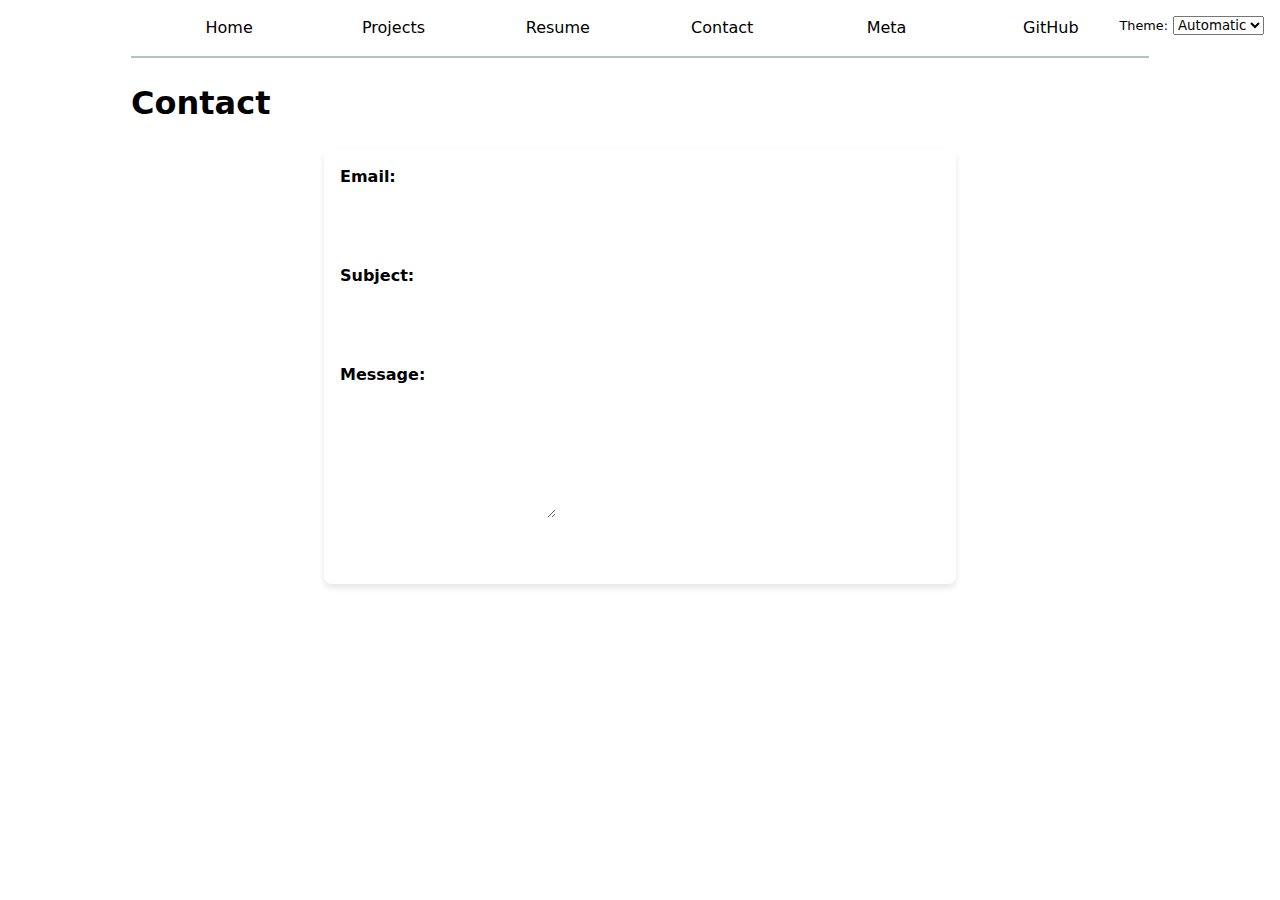
<file: contact/index.html>
<!DOCTYPE html>
<html lang="en">
<head>
    <meta charset="UTF-8">
    <meta name="viewport" content="width=device-width, initial-scale=1.0">
    <title>Contact</title>
    <link rel="stylesheet" href="../style.css">
</head>
<body>
    <h1>Contact</h1>
    <form action="mailto:YOUR_EMAIL_ADDRESS" method="POST" enctype="text/plain">
        <label for="email">Email:</label>
        <input id="email" name="email" type="email" required>
        <br>
        <label for="subject">Subject:</label>
        <input id="subject" name="subject" type="text" required>
        <br>
        <label for="body">Message:</label>
        <textarea id="body" name="body" rows="4" required></textarea>
        <br>
        <button>Send</button>
    </form>
    <script type="module" src="../global.js"></script>
</body>
</html>
</file>
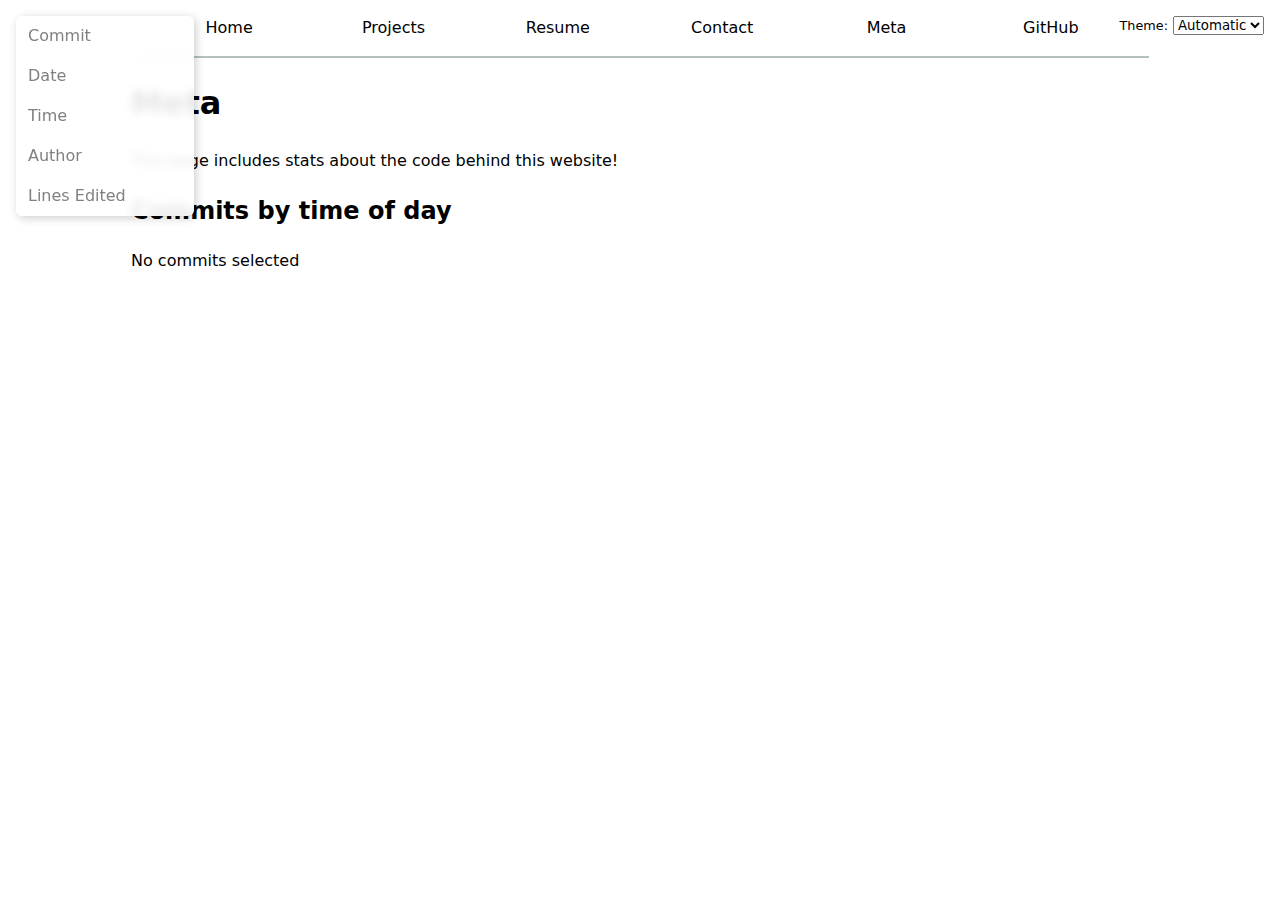
<file: meta/index.html>
<!DOCTYPE html>
<html lang="en">
<head>
    <meta charset="UTF-8">
    <meta name="viewport" content="width=device-width, initial-scale=1.0">
    <title>Meta</title>
    <link rel="stylesheet" href="../style.css">
    <script src="https://d3js.org/d3.v7.min.js"></script>
</head>
<body>
    <h1>Meta</h1>
    <p>This page includes stats about the code behind this website!</p>
    <div id="stats"></div>
    <script type="module" src="../global.js"></script>
    <script type="module" src="main.js"></script>

    <h2>Commits by time of day</h2>
    <div id="chart"></div>
    <dl id="commit-tooltip" class="info tooltip">
        <dt>Commit</dt>
        <dd>
          <a href="" id="commit-link" target="_blank"></a>
        </dd>
      
        <dt>Date</dt>
        <dd id="commit-date"></dd>
      
        <!-- Add: Time, author, lines edited -->
         <dt>Time</dt>
         <dd id = "commit-time"></dd>

         <dt>Author</dt>
         <dd id = "commit-author"></dd>

         <dt>Lines Edited</dt>
         <dd id = "commit-lines"></dd>
    </dl>

    <p id="selection-count">No commits selected</p>
    <dl id="language-breakdown" class="stats"></dl>
    
</body>
</html>
</file>
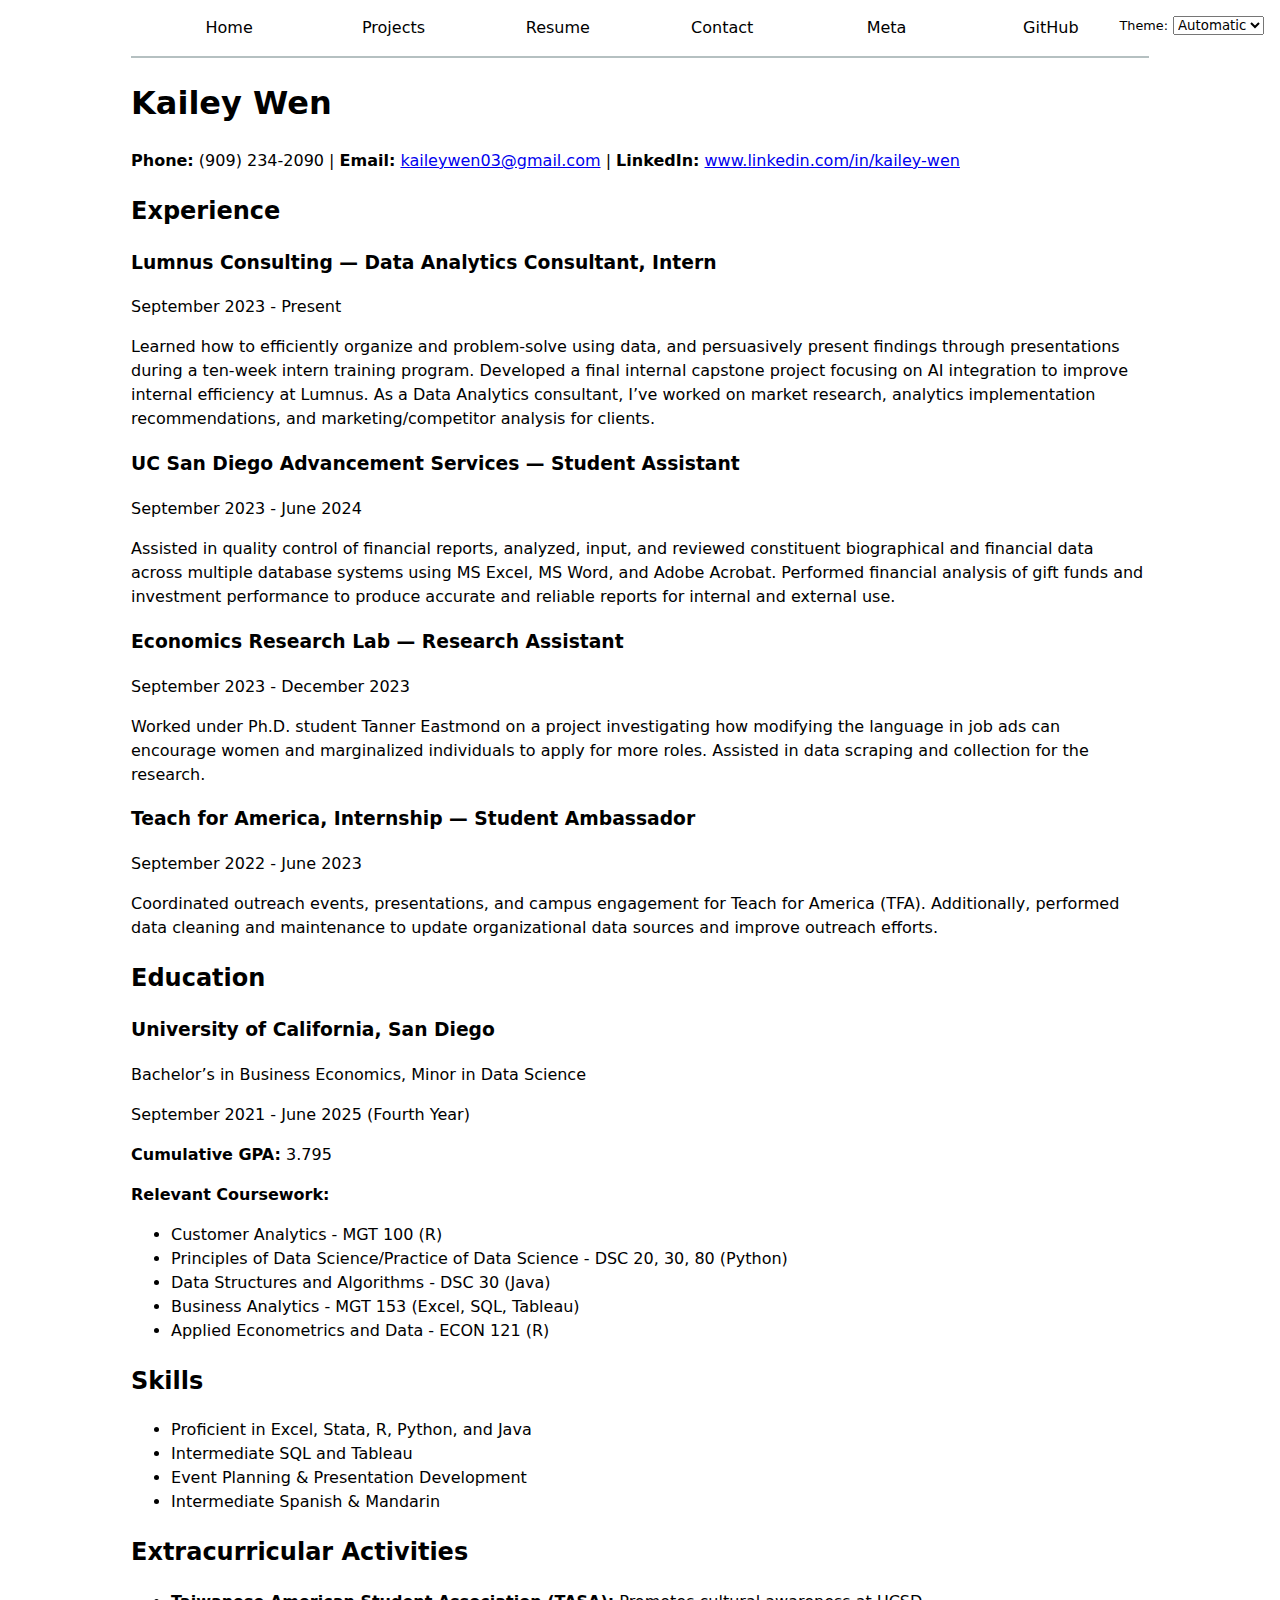
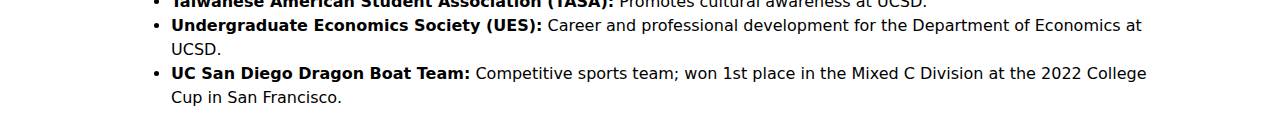
<file: resume/index.html>
<!DOCTYPE html>
<html lang="en">
<head>
    <meta charset="UTF-8">
    <meta name="viewport" content="width=device-width, initial-scale=1.0">
    <title>Kailey Wen - Resume</title>
    <link rel="stylesheet" href="../style.css">
</head>
<body>
    <header>
    </header>

    <main>
        <h1>Kailey Wen</h1>
        <p><strong>Phone:</strong> (909) 234-2090 | <strong>Email:</strong> <a href="mailto:kaileywen03@gmail.com">kaileywen03@gmail.com</a> | <strong>LinkedIn:</strong> <a href="https://www.linkedin.com/in/kailey-wen" target="_blank">www.linkedin.com/in/kailey-wen</a></p>

        <section id="experience">
            <header>
                <h2>Experience</h2>
            </header>

            <article>
                <h3>Lumnus Consulting — Data Analytics Consultant, Intern</h3>
                <time datetime="2023-09-01">September 2023 - Present</time>
                <p>Learned how to efficiently organize and problem-solve using data, and persuasively present findings through presentations during a ten-week intern training program. Developed a final internal capstone project focusing on AI integration to improve internal efficiency at Lumnus. As a Data Analytics consultant, I’ve worked on market research, analytics implementation recommendations, and marketing/competitor analysis for clients.</p>
            </article>

            <article>
                <h3>UC San Diego Advancement Services — Student Assistant</h3>
                <time datetime="2023-09-01">September 2023 - June 2024</time>
                <p>Assisted in quality control of financial reports, analyzed, input, and reviewed constituent biographical and financial data across multiple database systems using MS Excel, MS Word, and Adobe Acrobat. Performed financial analysis of gift funds and investment performance to produce accurate and reliable reports for internal and external use.</p>
            </article>

            <article>
                <h3>Economics Research Lab — Research Assistant</h3>
                <time datetime="2023-09-01">September 2023 - December 2023</time>
                <p>Worked under Ph.D. student Tanner Eastmond on a project investigating how modifying the language in job ads can encourage women and marginalized individuals to apply for more roles. Assisted in data scraping and collection for the research.</p>
            </article>

            <article>
                <h3>Teach for America, Internship — Student Ambassador</h3>
                <time datetime="2022-09-01">September 2022 - June 2023</time>
                <p>Coordinated outreach events, presentations, and campus engagement for Teach for America (TFA). Additionally, performed data cleaning and maintenance to update organizational data sources and improve outreach efforts.</p>
            </article>
        </section>

        <section id="education">
            <header>
                <h2>Education</h2>
            </header>
            <article>
                <h3>University of California, San Diego</h3>
                <p>Bachelor’s in Business Economics, Minor in Data Science</p>
                <time datetime="2021-09-01">September 2021 - June 2025 (Fourth Year)</time>
                <p><strong>Cumulative GPA:</strong> 3.795</p>
                <p><strong>Relevant Coursework:</strong></p>
                <ul>
                    <li>Customer Analytics - MGT 100 (R)</li>
                    <li>Principles of Data Science/Practice of Data Science - DSC 20, 30, 80 (Python)</li>
                    <li>Data Structures and Algorithms - DSC 30 (Java)</li>
                    <li>Business Analytics - MGT 153 (Excel, SQL, Tableau)</li>
                    <li>Applied Econometrics and Data - ECON 121 (R)</li>
                </ul>
            </article>
        </section>

        <section id="skills">
            <header>
                <h2>Skills</h2>
            </header>
            <ul>
                <li>Proficient in Excel, Stata, R, Python, and Java</li>
                <li>Intermediate SQL and Tableau</li>
                <li>Event Planning & Presentation Development</li>
                <li>Intermediate Spanish & Mandarin</li>
            </ul>
        </section>

        <section id="extracurricular">
            <header>
                <h2>Extracurricular Activities</h2>
            </header>
            <ul>
                <li><strong>Taiwanese American Student Association (TASA):</strong> Promotes cultural awareness at UCSD.</li>
                <li><strong>Undergraduate Economics Society (UES):</strong> Career and professional development for the Department of Economics at UCSD.</li>
                <li><strong>UC San Diego Dragon Boat Team:</strong> Competitive sports team; won 1st place in the Mixed C Division at the 2022 College Cup in San Francisco.</li>
            </ul>
        </section>
    </main>
    <script type="module" src="../global.js"></script>
</body>
</html>
</file>
<file: style.css>
/* Root Theme Variables */
:root {
  --bg-light: #ffffff;
  --text-light: #000000;
  --bg-dark: #121212;
  --text-dark: #ffffff;

  --accent-light: oklch(80% 2% 200);
  --accent-dark: oklch(80% 3% 200);
}

[data-theme="light"] {
  --bg-color: var(--bg-light);
  --text-color: var(--text-light);
  --accent-color: var(--accent-light);
}

[data-theme="dark"] {
  --bg-color: var(--bg-dark);
  --text-color: var(--text-dark);
  --accent-color: var(--accent-dark);
}


/* Default Theme: System Preference */
[data-theme="auto"] {
  --bg-color: initial;
  --text-color: initial;
  --accent-color: initial;
}



/* Base Styles */

html {
  color-scheme: light dark;
}

body {
  font: 100%/1.5 system-ui;
  max-width: 100ch;
  margin: 0 auto;
  padding: 0 1rem;
  background-color: var(--bg-color);
  color: var(--text-color);
}

img {
  max-width: 60%; /* Ensures the image doesn't exceed its container's width */
  height: auto; /* Maintains the image's aspect ratio */
  display: block; /* Removes extra space below the image */
}

/* Navigation Bar */
nav ul {
  display: contents;
}

nav ul li {
  display: contents;
}

nav {
  display: flex;
  align-items: center;
  padding: 0.5em 1em;
  margin-bottom: 1em;
  border-bottom: 2px solid oklch(80% 3% 200);
}

nav a {
  flex: 1;
  text-align: center;
  text-decoration: none;
  color: inherit;
  padding: 0.5em;
}

 nav a.current {
  border-bottom: 0.4em solid oklch(80% 3% 200);
  padding-bottom: 0.1em;
}

nav a:hover {
  border-bottom: 0.4em solid var(--accent-color);
  background-color: 0.4em solid var(--accent-color);
  transition: background-color 0.3s ease, border-bottom 0.3s ease;
}

/* Form Styles */
form {
  display: grid;
  grid-template-columns: auto 1fr;
  gap: 1em;
  max-width: 600px;
  margin: 0 auto;
  padding: 1em;
  border: 1px solid var(--accent-color);
  border-radius: 8px;
  background-color: var(--bg-color);
  box-shadow: 0 4px 6px rgba(0, 0, 0, 0.1);
  
}

form label {
  display: grid; /* Makes labels grid containers */
  grid-template-columns: subgrid; /* Makes label align with the form grid */
  grid-column: 1 / -1; /* Ensures labels span the entire width */
  font-weight: bold;
  margin-bottom: 0.2em;
}

form input,
form textarea {
  font: inherit;
  width: 100%;
  box-sizing: border-box;
  padding: 0.5em;
  border: 1px solid var(--accent-color);
  border-radius: 4px;
  background-color: var(--bg-color);
  color: var(--text-color);
  transition: border-color 0.3s;
}

form input:focus,
form textarea:focus {
  border-color: var(--accent-color);
  outline: none;
}

form button {
  grid-column: 1 / -1;
  padding: 0.7em 1em;
  background-color: var(--accent-color);
  color: white;
  border: none;
  border-radius: 4px;
  cursor: pointer;
  font-weight: bold;
  text-transform: uppercase;
  transition: background-color 0.3s, box-shadow 0.3s; 
}

form button:hover {
  background-color: var(--accent-dark);
  box-shadow: 0 4px 6px rgba(0, 0, 0, 0.15);
}

/* Projects Grid */
.projects {
  display: grid;
  grid-template-columns: repeat(auto-fill, minmax(15em, 1fr));
  gap: 1em;
}

.projects h2 {
  font-size: 2.5em;
  margin: 0.5em 0;
}

.projects img {
  width: 100%;
  object-fit: cover;
}

/* Responsive Adjustments */
@media (max-width: 768px) {
  section {
    padding: 1rem;
  }

  section header h2 {
    font-size: 1.5rem;
  }

  article h3 {
    font-size: 1.2rem;
  }
}



/* Color Scheme Dropdown */
.color-scheme {
  position: absolute;
  top: 1rem;
  right: 1rem;
  font-size: 80%;
  font-family: inherit;
  display: flex;
  align-items: center;
}

.color-scheme select {
  font-family: inherit; 
  margin-left: 5px;
} 


#profile-stats dl {
  display: grid;
  grid-template-columns: repeat(4, 1fr); /* 4 equal columns */
  gap: 10px; /* Space between items */
}

#profile-stats dt {
  grid-row: 1; /* Place all <dt> elements in the first row */
  font-weight: bold;
}

#profile-stats dd {
  grid-row: 2; /* Place all <dd> elements in the second row */
}

.project-details {
  margin-top: 1em; /* Add space between the image and details */
}

.project-year {
  font-size: 0.9em; /* Smaller font size for the year */
  color: #666; /* Gray color for the year */
  margin-top: 0.5em; /* Add space between the description and year */
}

#projects-pie-plot {
  max-width: 20em;
  margin-block: 2em;
  overflow: visible;
}

/* Legend styling */
ul.legend {
  display: flex;
  flex: 1;
  flex-wrap: wrap;
  gap: 10px;
  padding: 10px;
  border: 1px solid var(--color-accent);
  border-radius: 5px;
}

ul.legend li {
  display: flex;
  align-items: center;
  gap: 8px;
}

ul.legend li .swatch {
  display: inline-block;
  width: 16px;
  height: 16px;
  background-color: var(--color);
  border-radius: 50%;
}

path {
  cursor: pointer;
  transition: 300ms;
}

svg:has(path:hover) path:not(:hover) {
  opacity: 0.5;
}

svg {
  max-width: 20em;    
  flex-shrink: 0;     
}

.stats {
  margin-top: 20px;
}

#stats dl {
  display: grid;
  grid-template-columns: repeat(4, 1fr); /* 4 equal columns */
  gap: 10px; /* Space between items */
}

#stats dt {
  grid-row: 1; /* Place all <dt> elements in the first row */
  font-weight: bold;
}

#stats dd {
  grid-row: 2; /* Place all <dd> elements in the second row */
}

.gridlines line {
  stroke: lightgray; 
  stroke-opacity: 0.5; 
  stroke-dasharray: 4 4; 
}

.gridlines path {
  stroke: lightgray;
  stroke-opacity: 0.5;
}

dl.info {
  display: grid;
  grid-template-columns: auto 1fr;
  gap: 1em;
  margin: 0;
  transition-duration: 500ms;
  transition-property: opacity, visibility;
}

dl.info dt {
  font-weight: normal;
  color: gray;
}

dl.info dd {
  font-weight: normal;
  color: gray;
}

dl.info[hidden]:not(:hover, :focus-within) {
  opacity: 0;
  visibility: hidden;
}

.tooltip {
  position: fixed;
  top: 1em;
  left: 1em;
  background-color: rgba(255, 255, 255, 0.9); 
  box-shadow: 2px 2px 10px rgba(0, 0, 0, 0.2); 
  border-radius: 6px; 
  padding: 8px 12px; 
  backdrop-filter: blur(5px); 
}

.tooltip.hidden {
  display: none;
}

circle {
  transition: 200ms;
  transform-origin: center;
  transform-box: fill-box;
}

circle:hover {
  transform: scale(1.5);
}

@keyframes marching-ants {
  to {
    stroke-dashoffset: -8; /* 5 + 3 */
  }
}

.selection {
  fill-opacity: 0.1;
  stroke: black;
  stroke-opacity: 0.7;
  stroke-dasharray: 5 3;
  animation: marching-ants 2s linear infinite;
}

circle.selected {
  fill: #ff6b6b;
}

svg {
  width: 100%;
  max-width: none;
}

#language-breakdown {
  display: flex;
  justify-content: center;
  gap: 40px; /* Adjust spacing between sections */
  font-family: monospace; /* Matches the font style */
  text-align: center;
  font-size: 1.2em;
}

.language {
  display: flex;
  flex-direction: column;
  align-items: center; /* Center align the text */
}

.lang-name {
  font-size: 1.2em;
  font-weight: bold;
}

.lines {
  font-size: 1.1em;
}

.percentage {
  font-size: 1em;
  opacity: 0.8; /* Slightly lighter text */
}
</file>
